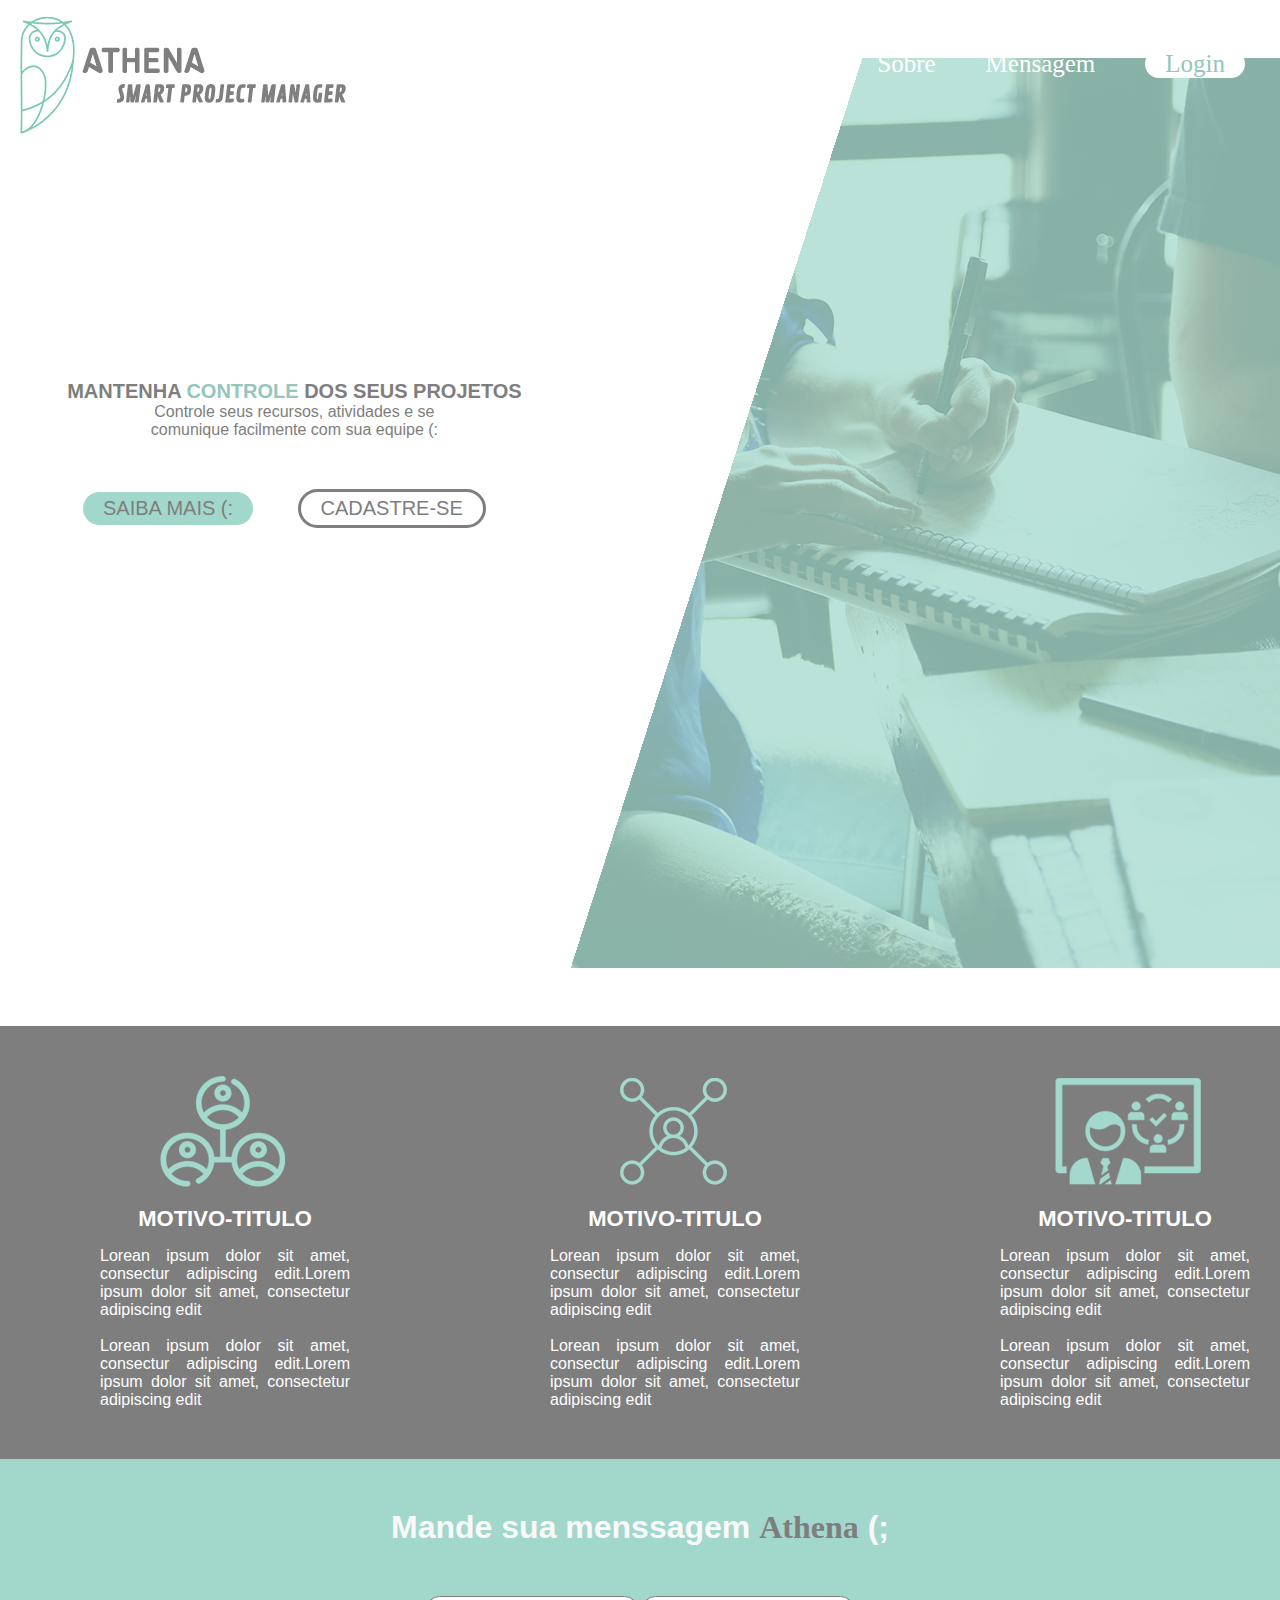
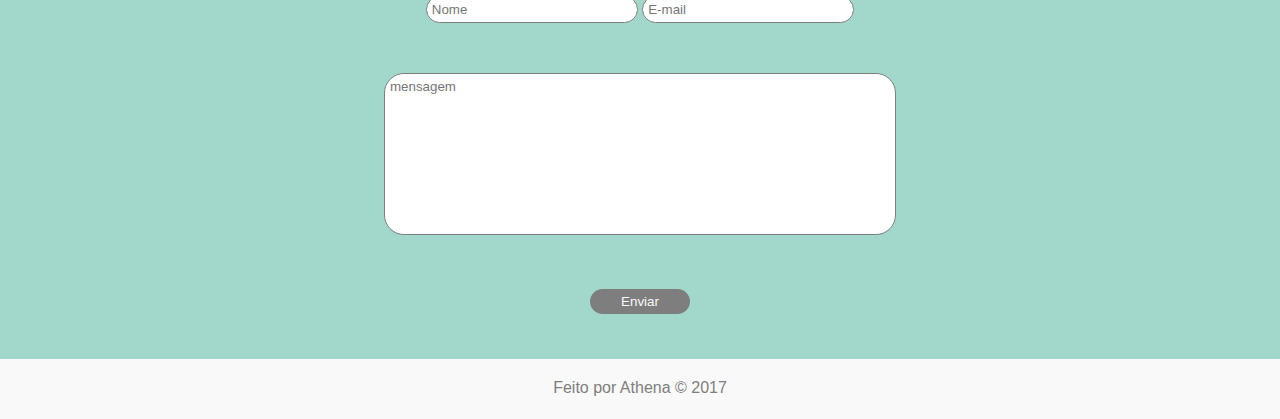
<file: Athena-web-master/index.html>
<!DOCTYPE html>
<html>
  <head>
    <meta charset="utf-8">
    <title>Athena</title>
    <!-- <link href="https://fonts.googleapis.com/css?family=Contrail+One|Roboto" rel="stylesheet"> -->
    <link rel="stylesheet" href="css/main.css">
  </head>
  <body>
    <div class="navegacao">
      <!--nesse css deve ter altura de 150px. background image header-algo.png, background position right e background color white-->
      <div class="logoLanding"> <!-- essa imagem é a logo.landing, que é maior. Faz uma div do tamanho exato da imagem (altura e largura), e usa a imagem como background-image, além do float right -->
      <nav> <!-- float right, os itens devem ser listas. O ultimo item é um botão com border radius 20px -->
        <li><button>Login</button></li>
        <a href = "#mensagem"><li>Mensagem</li></a>
        <li>Sobre</li>
      </nav>
      </div>



      <div class="header"> <!-- altura 550px, mesmo background da navegação. Quero fazer um paralax nele com JS ;D depois colo lá um código de exemplo -->

        <div class="apresentacao"> <!-- faz ocupando 40% da largura tela, com um padding left pra desencostar do canto e text align center.
        Os botões também tem border radius de 20px. se vocÊ sentir necessidade, separa os botões em div (mas acho que não vai precisar. da um padding neles também).
        coloca o titulo como um H1, e coloca um <spam></spam> dentro do que tiver cor azul. a gente trata isso no css -->
        <h1>MANTENHA <span>CONTROLE</span> DOS SEUS PROJETOS</h1>
        <p>Controle seus recursos, atividades e se <br>comunique facilmente com sua equipe (:<p>
          <button class="btn1">SAIBA MAIS (:</button>
          <button class="btn2">CADASTRE-SE</button>
        </div>
      </div>
    </div>


    <section class="sobre" id="sobre"> <!-- no css estiliza a classe, e não o ID. Acho que o display dele é flex inline (coloca qq coisa e olha no inspetor do chrome) -->
      <div class="motivo1"> <!-- display block, acho. OU flex block. Não sei. testa -->
        <div class="motivo1Imagem"> <!-- Mesmo esquema do logo. deixa a imagem como background-image -->

        </div>
        <div class="motivo1texto"><!-- Joga o titulo dentro de uma h4 e o texto dentro de um p -->
          <h4>MOTIVO-TITULO</h4>
          <p> Lorean ipsum dolor sit amet, consectur adipiscing edit.Lorem ipsum dolor sit amet, consectetur adipiscing edit</p>
          <br>
          <p> Lorean ipsum dolor sit amet, consectur adipiscing edit.Lorem ipsum dolor sit amet, consectetur adipiscing edit</p>
        </div>

      </div>

      <div class="motivo2">
        <div class="motivo2Imagem">

        </div>
        <div class="motivo2texto">
            <h4>MOTIVO-TITULO</h4>
            <p> Lorean ipsum dolor sit amet, consectur adipiscing edit.Lorem ipsum dolor sit amet, consectetur adipiscing edit</p>
            <br>
            <p> Lorean ipsum dolor sit amet, consectur adipiscing edit.Lorem ipsum dolor sit amet, consectetur adipiscing edit</p>
        </div>

      </div>

      <div class="motivo3">
        <div class="motivo3Imagem">

        </div>
        <div class="motivo3texto">
            <h4>MOTIVO-TITULO</h4>
            <p> Lorean ipsum dolor sit amet, consectur adipiscing edit.Lorem ipsum dolor sit amet, consectetur adipiscing edit</p>
            <br>
            <p> Lorean ipsum dolor sit amet, consectur adipiscing edit.Lorem ipsum dolor sit amet, consectetur adipiscing edit</p>
        </div>

      </div>
    </section>

    <div class="cadastro" id="mensagem"> <!-- não sabemos o que vai aqui :P só sabemos que o fundo é azul -->

      <h1>Mande sua menssagem <span>Athena</span> (;</h1>
      <form class="" action="index.html" method="post">
          <input type="text" name="" value="" placeholder="Nome" required>
          <input type="text" name="" value="" placeholder="E-mail" required>
	  </form> 
	  <form class="" action="index.html" method="post">
		  <textarea rows="10" name="" value="" placeholder="mensagem" ></textarea>
      </form>
	  <form class="" action="index.html" method="post">
	  <button type="button" name="button">Enviar</button>
	  </form>
    </div>


    <footer class="landing-footer">
      Feito por Athena © 2017
    </footer>
  </body>
</html>
</file>
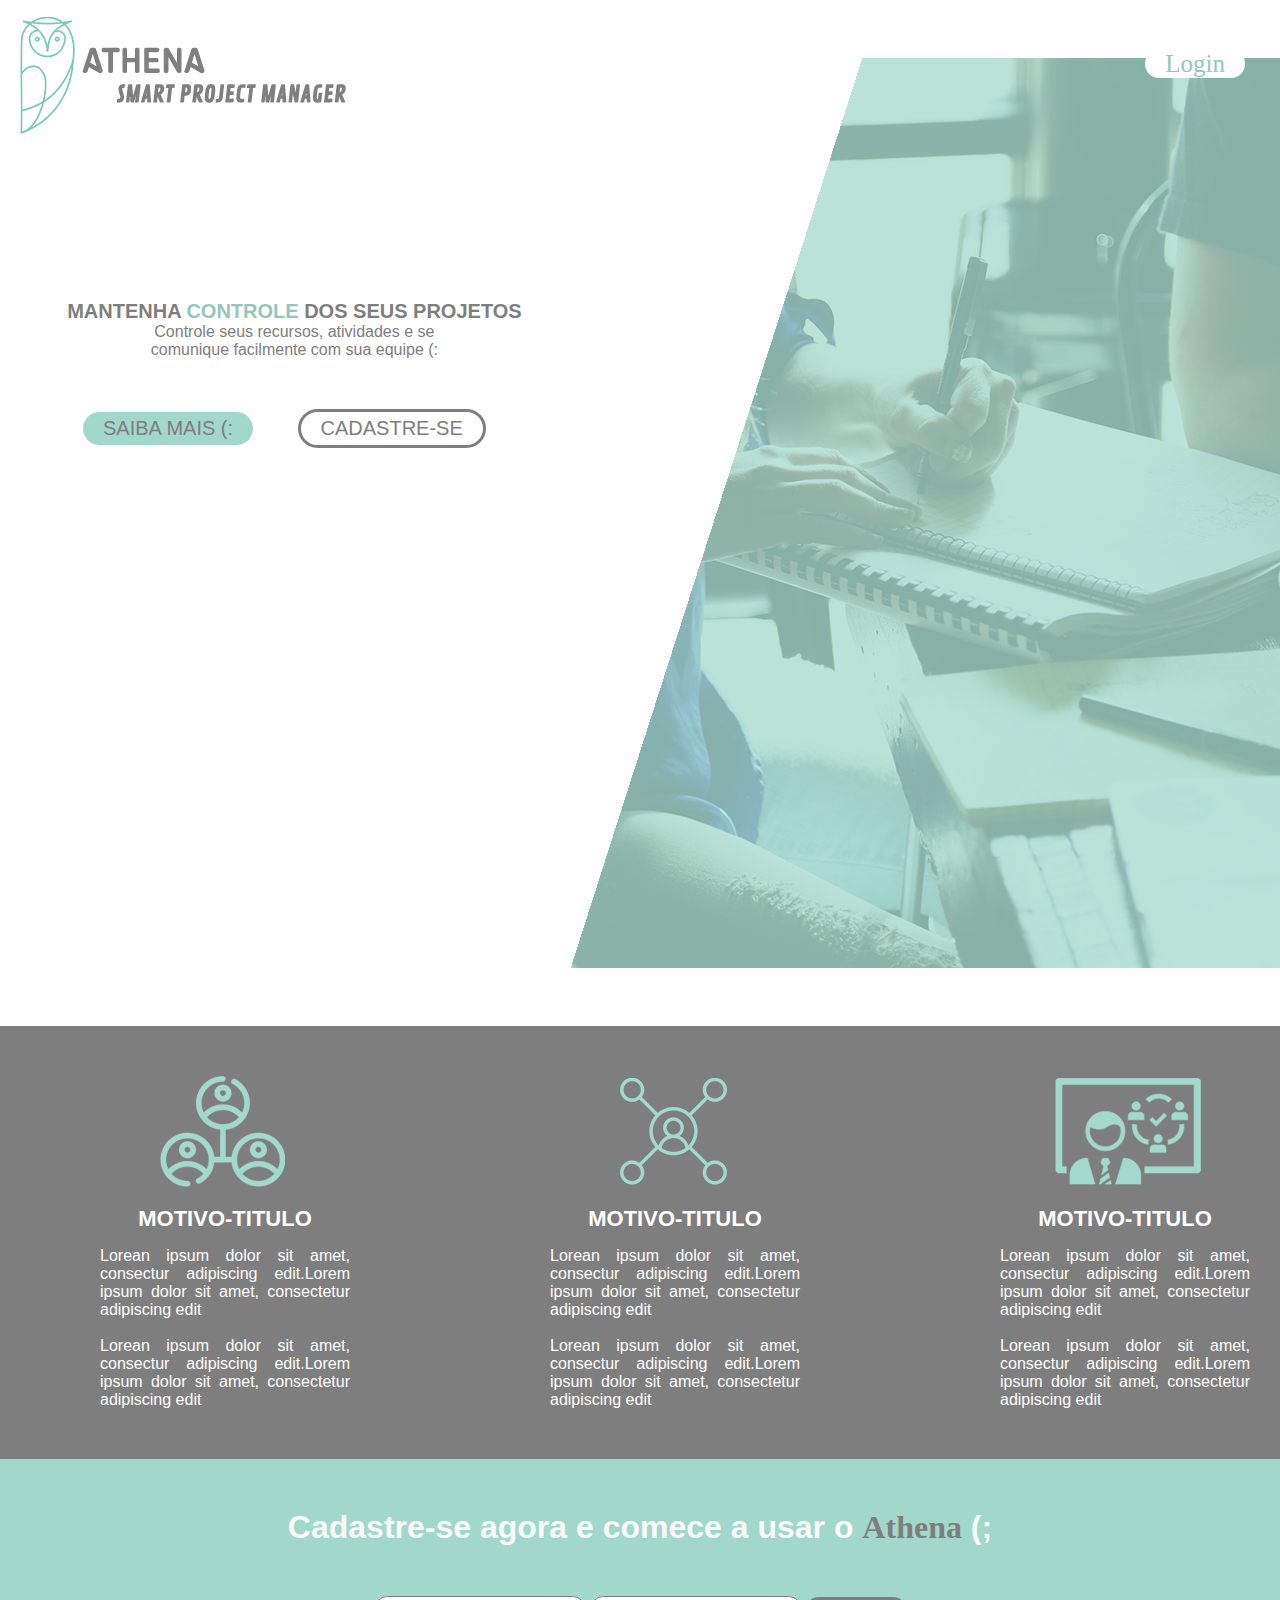
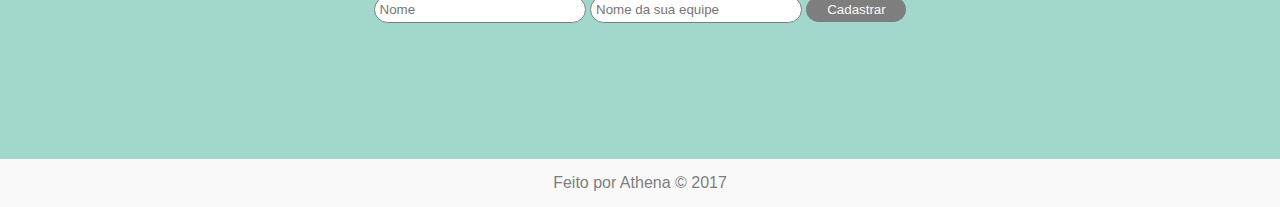
<file: Referencia html/index.html>
<!DOCTYPE html>
<html>
  <head>
    <meta charset="utf-8">
    <title>Athena</title>
    <!-- <link href="https://fonts.googleapis.com/css?family=Contrail+One|Roboto" rel="stylesheet"> -->
    <link rel="stylesheet" href="css/main.css">
  </head>
  <body>
    <div class="navegacao">
      <!--nesse css deve ter altura de 150px. background image header-algo.png, background position right e background color white-->
      <div class="logoLanding"> <!-- essa imagem é a logo.landing, que é maior. Faz uma div do tamanho exato da imagem (altura e largura), e usa a imagem como background-image, além do float right -->
      <nav> <!-- float right, os itens devem ser listas. O ultimo item é um botão com border radius 20px -->
        <li><button>Login</button></li>
      </nav>
      </div>



      <div class="header"> <!-- altura 550px, mesmo background da navegação. Quero fazer um paralax nele com JS ;D depois colo lá um código de exemplo -->

        <div class="apresentacao"> <!-- faz ocupando 40% da largura tela, com um padding left pra desencostar do canto e text align center.
        Os botões também tem border radius de 20px. se vocÊ sentir necessidade, separa os botões em div (mas acho que não vai precisar. da um padding neles também).
        coloca o titulo como um H1, e coloca um <spam></spam> dentro do que tiver cor azul. a gente trata isso no css -->
        <h1>MANTENHA <span>CONTROLE</span> DOS SEUS PROJETOS</h1>
        <p>Controle seus recursos, atividades e se <br>comunique facilmente com sua equipe (:<p>
          <button class="btn1">SAIBA MAIS (:</button>
          <button class="btn2">CADASTRE-SE</button>
        </div>
      </div>
    </div>


    <section class="sobre" id="diferencial"> <!-- no css estiliza a classe, e não o ID. Acho que o display dele é flex inline (coloca qq coisa e olha no inspetor do chrome) -->
      <div class="motivo1"> <!-- display block, acho. OU flex block. Não sei. testa -->
        <div class="motivo1Imagem"> <!-- Mesmo esquema do logo. deixa a imagem como background-image -->

        </div>
        <div class="motivo1texto"><!-- Joga o titulo dentro de uma h4 e o texto dentro de um p -->
          <h4>MOTIVO-TITULO</h4>
          <p> Lorean ipsum dolor sit amet, consectur adipiscing edit.Lorem ipsum dolor sit amet, consectetur adipiscing edit</p>
          <br>
          <p> Lorean ipsum dolor sit amet, consectur adipiscing edit.Lorem ipsum dolor sit amet, consectetur adipiscing edit</p>
        </div>

      </div>

      <div class="motivo2">
        <div class="motivo2Imagem">

        </div>
        <div class="motivo2texto">
            <h4>MOTIVO-TITULO</h4>
            <p> Lorean ipsum dolor sit amet, consectur adipiscing edit.Lorem ipsum dolor sit amet, consectetur adipiscing edit</p>
            <br>
            <p> Lorean ipsum dolor sit amet, consectur adipiscing edit.Lorem ipsum dolor sit amet, consectetur adipiscing edit</p>
        </div>

      </div>

      <div class="motivo3">
        <div class="motivo3Imagem">

        </div>
        <div class="motivo3texto">
            <h4>MOTIVO-TITULO</h4>
            <p> Lorean ipsum dolor sit amet, consectur adipiscing edit.Lorem ipsum dolor sit amet, consectetur adipiscing edit</p>
            <br>
            <p> Lorean ipsum dolor sit amet, consectur adipiscing edit.Lorem ipsum dolor sit amet, consectetur adipiscing edit</p>
        </div>

      </div>
    </section>

    <div class="cadastro" id="cadastro"> <!-- não sabemos o que vai aqui :P só sabemos que o fundo é azul -->

      <h1>Cadastre-se agora e comece a usar o <span>Athena</span> (;</h1>
      <form class="" action="index.html" method="post">
          <input type="text" name="" value="" placeholder="Nome" required>
          <input type="text" name="" value="" placeholder="Nome da sua equipe" required>
        <button type="button" name="button">Cadastrar</button>
      </form>

    </div>

    <footer class="landing-footer">
      Feito por Athena © 2017
    </footer>
  </body>
</html>
</file>
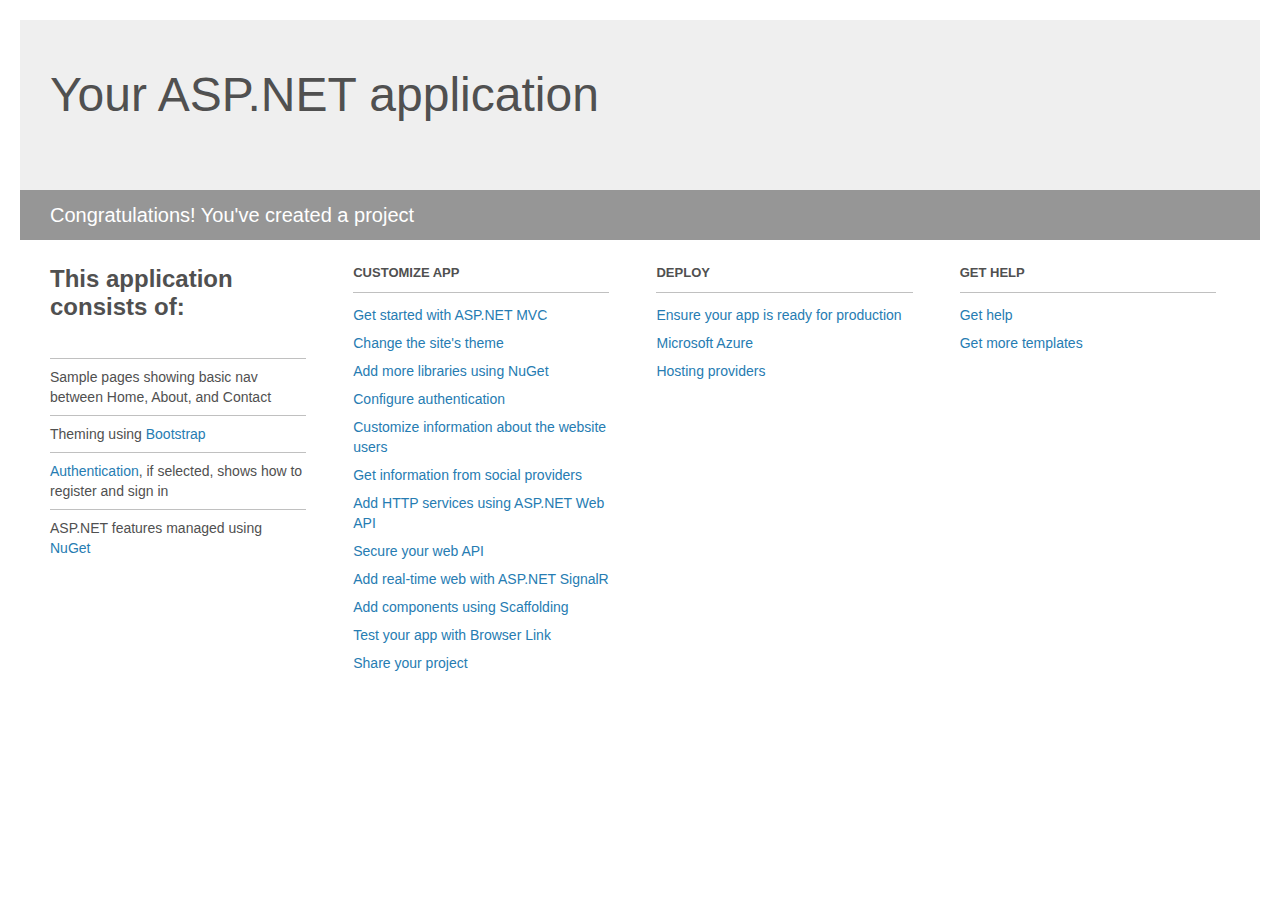
<file: Athena-web/Project_Readme.html>
﻿<!DOCTYPE html>
<html lang="en">
<head>
    <meta charset="utf-8" />
    <title>Your ASP.NET application</title>
    <style>
        body {
            background: #fff;
            color: #505050;
            font: 14px 'Segoe UI', tahoma, arial, helvetica, sans-serif;
            margin: 20px;
            padding: 0;
        }

        #header {
            background: #efefef;
            padding: 0;
        }

        h1 {
            font-size: 48px;
            font-weight: normal;
            margin: 0;
            padding: 0 30px;
            line-height: 150px;
        }

        p {
            font-size: 20px;
            color: #fff;
            background: #969696;
            padding: 0 30px;
            line-height: 50px;
        }

        #main {
            padding: 5px 30px;
        }

        .section {
            width: 21.7%;
            float: left;
            margin: 0 0 0 4%;
        }

            .section h2 {
                font-size: 13px;
                text-transform: uppercase;
                margin: 0;
                border-bottom: 1px solid silver;
                padding-bottom: 12px;
                margin-bottom: 8px;
            }

            .section.first {
                margin-left: 0;
            }

                .section.first h2 {
                    font-size: 24px;
                    text-transform: none;
                    margin-bottom: 25px;
                    border: none;
                }

                .section.first li {
                    border-top: 1px solid silver;
                    padding: 8px 0;
                }

            .section.last {
                margin-right: 0;
            }

        ul {
            list-style: none;
            padding: 0;
            margin: 0;
            line-height: 20px;
        }

        li {
            padding: 4px 0;
        }

        a {
            color: #267cb2;
            text-decoration: none;
        }

            a:hover {
                text-decoration: underline;
            }
    </style>
</head>
<body>

    <div id="header">
        <h1>Your ASP.NET application</h1>
        <p>Congratulations! You've created a project</p>
    </div>

    <div id="main">
        <div class="section first">
            <h2>This application consists of:</h2>
            <ul>
                <li>Sample pages showing basic nav between Home, About, and Contact</li>
                <li>Theming using <a href="http://go.microsoft.com/fwlink/?LinkID=615519">Bootstrap</a></li>
                <li><a href="http://go.microsoft.com/fwlink/?LinkID=615520">Authentication</a>, if selected, shows how to register and sign in</li>
                <li>ASP.NET features managed using <a href="http://go.microsoft.com/fwlink/?LinkID=320756">NuGet</a></li>
            </ul>
        </div>

        <div class="section">
            <h2>Customize app</h2>
            <ul>
                <li><a href="http://go.microsoft.com/fwlink/?LinkID=615541">Get started with ASP.NET MVC</a></li>
                <li><a href="http://go.microsoft.com/fwlink/?LinkID=615523">Change the site's theme</a></li>
                <li><a href="http://go.microsoft.com/fwlink/?LinkID=615524">Add more libraries using NuGet</a></li>
                <li><a href="http://go.microsoft.com/fwlink/?LinkID=615542">Configure authentication</a></li>
                <li><a href="http://go.microsoft.com/fwlink/?LinkID=615526">Customize information about the website users</a></li>
                <li><a href="http://go.microsoft.com/fwlink/?LinkID=615527">Get information from social providers</a></li>
                <li><a href="http://go.microsoft.com/fwlink/?LinkID=615528">Add HTTP services using ASP.NET Web API</a></li>
                <li><a href="http://go.microsoft.com/fwlink/?LinkID=615529">Secure your web API</a></li>
                <li><a href="http://go.microsoft.com/fwlink/?LinkID=615530">Add real-time web with ASP.NET SignalR</a></li>
                <li><a href="http://go.microsoft.com/fwlink/?LinkID=615531">Add components using Scaffolding</a></li>
                <li><a href="http://go.microsoft.com/fwlink/?LinkID=615532">Test your app with Browser Link</a></li>
                <li><a href="http://go.microsoft.com/fwlink/?LinkID=615533">Share your project</a></li>
            </ul>
        </div>

        <div class="section">
            <h2>Deploy</h2>
            <ul>
                <li><a href="http://go.microsoft.com/fwlink/?LinkID=615534">Ensure your app is ready for production</a></li>
                <li><a href="http://go.microsoft.com/fwlink/?LinkID=615535">Microsoft Azure</a></li>
                <li><a href="http://go.microsoft.com/fwlink/?LinkID=615536">Hosting providers</a></li>
            </ul>
        </div>

        <div class="section last">
            <h2>Get help</h2>
            <ul>
                <li><a href="http://go.microsoft.com/fwlink/?LinkID=615537">Get help</a></li>
                <li><a href="http://go.microsoft.com/fwlink/?LinkID=615538">Get more templates</a></li>
            </ul>
        </div>
    </div>

</body>
</html>
</file>
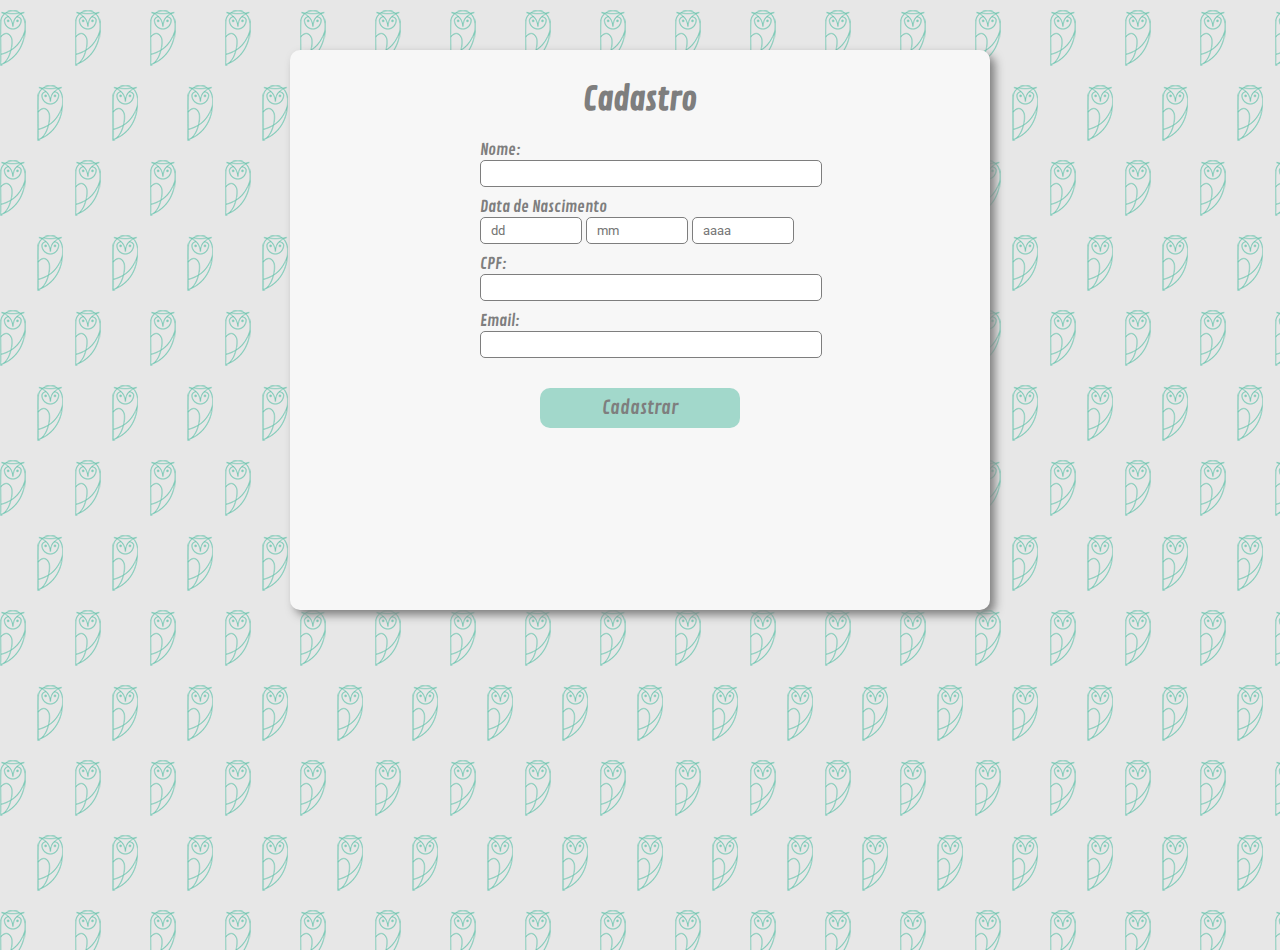
<file: Referencia html/cadastro.html>
<!DOCTYPE html>
<html>
  <head>
    <meta charset="utf-8">
    <link href="https://fonts.googleapis.com/css?family=Contrail+One|Roboto" rel="stylesheet">
    <link rel="stylesheet" href="css/main.css">
    <title>Athena - Smart project manager</title>
  </head>
  <body class="telaCadastro">
    <div class="cadastroCapsula">
      <h1>Cadastro</h1>
      <div class="cadastroCol">
        <p>Nome:</p>
        <input type="text">

        <p>Data de Nascimento</p>
        <input type="text" class="cadastroData" placeholder="dd">
        <input type="text" class="cadastroData" placeholder="mm">
        <input type="text" class="cadastroData" placeholder="aaaa">

        <p>CPF:</p>
        <input type="text">

        <p>Email:</p>
        <input type="email">

        <div class="cadastrobtn">
          <button>Cadastrar</button>
        </div>

      </div>
    </div>


  </body>
</html>
</file>
<file: Athena-web-master/css/main.css>
/*Cores
Azul athena(para Background): #a2d8cb
Azul athena (para textos):  #95c6bb
Branco gelo: #f9f9f9
Cinza escuro: #7e7e7e
Cinza Claro: #e7e7e7

Verde atividades: #a7d8a2
Roxo atividades: #ada2d8
Laranja Atividades: #d8bea2

*/

/*
fontes:
    font-family: 'Roboto', sans-serif;
    font-family: 'Contrail One', cursive;
*/

@font-face {
  font-family: 'Roboto', sans-serif;
  src: url('../fonte/Roboto-Regular.ttf');
  font-style: normal;
  font-weight: 400;
}

@font-face {
  font-family: 'Contrail One', cursive;
  src: url('../fonte/ContrailOne-Regular.ttf');
  font-style: normal;
  font-weight: 400;
}

*{
  margin:0;
  padding: 0;
  font-family: 'Roboto', sans-serif;
  color: #7e7e7e;
}

html{
  height: 100%;
}

body{
  height: 100%;
}

li{
  text-decoration: none;
}

a{
  text-decoration: none;
}

/*
* Landing
*/

.navegacao{
  height: 114%;
  background-image: url("../img/header-img.png");
  background-repeat: no-repeat;
  background-position: right;
  background-color: white;
  display:block;
}

.logoLanding{
  margin-left: 20px;
  height: 150px;
  background-image: url("../img/logoLanding.png");
  background-repeat: no-repeat;
  background-position: left;

}

.navegacao nav li{
  margin: 50px 25px 0px 25px;
  float: right;
  list-style-type: none;
  color: white;
  font-family: 'Roboto', sans-serif;
  font-family: 'Contrail One', cursive;
  font-size: 25px;
}

.navegacao nav li button{
  border-radius: 20px;
  background-color: white;
  border: none;
  color: #95c6bb;
  font-family: 'Roboto', sans-serif;
  font-family: 'Contrail One', cursive;
  font-size: 25px;
  padding: 0px 20px 0px 20px;
  margin-right: 10px;
}

.header{
  height: 550px;
}

.apresentacao{
  width: 40%;
  float: left;
  margin-left: 3%;
  margin-top: 18%;
  text-align: center;
}

.btn1{
  background-color: #a2d8cb;
  border: none;
  border-radius: 20px;
  padding: 5px 20px 5px 20px;
  font-size: 20px;
  margin: 50px 20px 0px 0px;
}

.btn2{
  background-color: transparent;
  border: solid;
  border-radius: 20px;
  padding: 5px 20px 5px 20px;
  font-size: 20px;
  margin: 50px 20px 0px 20px;
}

.header h1{
  font-size: 20px;
}

.header h1 span{
  color: #95c6bb;
}

.sobre{
  background-color: #7e7e7e;
  display: inline-flex;
  width: 100%
}

.sobre h4{
  color: white;
  text-align: center;
  font-size: 22px;
  padding-bottom: 15px;
}

.sobre p{
  color: white;
}

.motivo1{
  display: block;
  height: 100%;
  width: 100%;
  text-align: center;
  margin: 30px 100px 50px 100px;
}

.motivo1Imagem{
  background-image: url("../img/motivo1.png");
  background-repeat: no-repeat;
  height: 150px;
  width: 150px;
  background-position: left;
  display: flex;
  margin-left:60px;

}

.motivo1texto{
  width: 250px;
  text-align: justify;
}

.motivo2{
  display: block;
  height: 100%;
  width: 100%;
  text-align: justify;
  margin: 30px 100px 10px 100px;
}


.motivo2Imagem{
  background-image: url("../img/motivo2.png");
  background-repeat: no-repeat;
  height: 150px;
  width: 150px;
  background-position: left;
  display: block;
  margin-left: 70px;
}

.motivo2texto{
  width: 250px;
}

.motivo3{
  display: block;
  height: 100%;
  width: 100%;
  text-align: justify;
  margin: 30px 100px 10px 100px;
}


.motivo3Imagem{
  background-image: url("../img/motivo3.png");
  background-repeat: no-repeat;
  height: 150px;
  width: 150px;
  background-position: left;
  display: flex;
  margin-left:55px;
}

.motivo3texto{
  width: 250px;
}

.cadastro{
  background-color: #a2d8cb;
  height: 500px;
  width: 100%;
  text-align: center;
}

.cadastro h1{
  padding-top: 50px;
  color: #f9f9f9;
}

.cadastro h1 span{
  font-family: 'Contrail One', cursive;
  color: #7e7e7e;
}

.cadastro form{
  margin: 50px;
}

.cadastro input[type="text"]{
  width: 200px;
  border: 1px solid #7e7e7e;
  border-radius: 20px;
  padding: 5px;
}

.cadastro button{
  width: 100px;
  background-color: #7e7e7e;
  border-radius: 20px;
  padding: 5px;
  color: #f9f9f9;
  border: none;
}

.cadastro textarea{
	width: 500px;
	border: 1px solid #7e7e7e;
	border-radius: 20px;
	padding: 5px;
	resize: none;
}

.landing-footer{
	padding-top: 20px;
	height: 40px;
	text-align: center;
	background-color: #f9f9f9;
	color: #7e7e7e;
}

/*
  Tela do Usuário
*/
.interfaceNav{
  height: 105px;
  width: 100%;
  background-color: #e7e7e7;
  box-shadow: 2px 2px 10px #7e7e7e;
  display: flex;
  justify-content: space-between;
  align-items: center;
}
.navInterface{
  padding-right: 15px;
  display: flex;
  align-items: center;
}

.logoInterface{
  width: 202px;
  height: 73px;
  padding-left: 15px;
}

.fotoUsuario{
  width: 68px;
  height: 86px;
}

.dadosUsuario{
  padding-left: 5px;
}

.dadosUsuario p span{
  font-weight: bold;
  font-size: 1.2em;
}

.conteudoInterface{
  display: flex;
  min-height: 560px;
  z-index: 99;
}

.menuLateral{
  width: 15%;
  background-color: #e7e7e7;
  display: flex;
  flex-direction: column;
  justify-content: space-between;
  padding: 10px 2%;
  font-family: 'Contrail One', cursive;
}

.telaConteudo{
  width: 85%;
  background-color: #f9f9f9;
}

.featureProjeto{
  height: 38px;
  padding-left: 45px;
  background-image: url("../img/projetos.png");
  background-repeat: no-repeat;
  display: flex;
  align-items: center;

  font-family: 'Contrail One', cursive;
  font-size: 1.4em;
}

#listaProjetos{
  padding-left: 55px;
  display: none;
  font-family: 'Roboto', sans-serif;
  font-family: 'Contrail One', cursive;
}
#listaProjetos ul li{
  color: #95c6bb;
  font-family: 'Contrail One', cursive;
  padding: 2px;
}

.mensagemUsuario{
  height: 38px;
  padding-left: 45px;
  background-image: url("../img/mensagem.png");
  background-repeat: no-repeat;
  display: flex;
  align-items: center;

  font-family: 'Contrail One', cursive;
  font-size: 1.4em;
}

.downloadUsuario{
  height: 38px;
  padding-left: 45px;
  background-image: url("../img/download.png");
  background-repeat: no-repeat;
  display: flex;
  align-items: center;

  font-family: 'Contrail One', cursive;
  font-size: 1.4em;

  margin-top: 10px;
}

/*
  Detalhe de projeto
*/

#telaConteudo{
  padding: 30px 30px 0 30px;
  display: none;
}

.telaConteudo h1{
  font-family: 'Contrail One', cursive;
  color: #95c6bb;
}

.timeline{
  padding-top: 30px;
  width:848px;
  margin: auto;
}
.tlDatas{
  display: flex;
  font-family: 'Contrail One', cursive;
  color: #7e7e7e;
}

.tlDataComeco{
  flex-grow: 1;
  text-align: left;
  font-family: 'Contrail One', cursive;
}

.tlDataFinal{
  flex-grow: 1;
  text-align: right;
  font-family: 'Contrail One', cursive;
}

.tlImagem{

}
.tlHoje{

}

.tlHojeNav{
  display: flex;
  flex-direction: column;
  width: 60px;
}
.setaCima{
  margin: 0 auto;
}

.tlHojeData{
  text-align: center;
}

.tlHojeData p{
  font-family: 'Contrail One', cursive;
  color: #95c6bb;
}

.grupoAtividades{
  display: flex;
  flex-direction: column;
  padding: 20px 0;
}

.unidadeAtividade{
  display: flex;
  width: 80%;
  margin: 5px auto;
  flex-wrap: wrap;
}

.atvCor{
  width: 5%;
  background-color: aquamarine;
  padding: 10px 0;
}

.atvDescricao{
  width: 65%;
  background-color: #e7e7e7;
  padding: 10px 0;
  font-family: 'Contrail One', cursive;
}

.atvDescricao p{
  font-family: 'Contrail One', cursive;
}

.atvDescricao p span{
  color: #95c6bb;
}

.atvResponsavel{
  width: 30%;
  background-color: #7e7e7e;
  padding: 10px 0;
}

.atvResponsavel p{
  color: #e7e7e7;
  font-family: 'Contrail One', cursive;
  text-align: center;
}

.detalheAtividade{
  background-color: #7e7e7e;
  color: #f9f9f9;
  width: 100%;
  padding: 10px;
  display: none;
}

.subatividades{
  width: 100%;
}

.subatividades p{
  color: #f9f9f9;
}

.subatividades p span{
  font-weight: bold;
  color: #f9f9f9;
}

.tabelasAtividades{
  display: flex;
  color: #f9f9f9;
  justify-content: space-between;
}

.tabelasAtividades table{
  width: 100%;
  color: #f9f9f9;
  text-align: center;
}

.tabelasAtividades th{
  color: #f9f9f9;
  /*text-align: center;*/
}

.tabelasAtividades tr{
  color: #f9f9f9;
}

.tabelasAtividades td{
  color: #f9f9f9;
  /*text-align: center;*/
}

.tblBlue{
  color: #95c6bb !important;
}

.tblBlue span{
  color: #95c6bb !important;
  font-weight: bold;
}

.tblTotal{
  font-weight: bold !important;
  text-align: right !important;
  text-transform: uppercase !important;
}

.tabelaRisco{
  width: 40%;
  color: #f9f9f9;
}

.tabelaRecurso{
  width: 40%;
  color: #f9f9f9;
}
</file>
<file: Referencia html/css/main.css>
/*Cores
Azul athena(para Background): #a2d8cb
Azul athena (para textos):  #95c6bb
Branco gelo: #f9f9f9
Cinza escuro: #7e7e7e
Cinza Claro: #e7e7e7

Verde atividades: #a7d8a2
Roxo atividades: #ada2d8
Laranja Atividades: #d8bea2

*/

/*
fontes:
    font-family: 'Roboto', sans-serif;
    font-family: 'Contrail One', cursive;
*/

@font-face {
  font-family: 'Roboto', sans-serif;
  src: url('../fonte/Roboto-Regular.ttf');
  font-style: normal;
  font-weight: 400;
}

@font-face {
  font-family: 'Contrail One', cursive;
  src: url('../fonte/ContrailOne-Regular.ttf');
  font-style: normal;
  font-weight: 400;
}

*{
  margin:0;
  padding: 0;
  font-family: 'Roboto', sans-serif;
  color: #7e7e7e;
}

html{
  height: 100%;
}

body{
  height: 100%;
  background-color: #e7e7e7;
}

li{
  text-decoration: none;
}

a{
  text-decoration: none;
}

/*************************
* Landing
*************************/

.navegacao{
  height: 114%;
  background-image: url("../img/header-img.png");
  background-repeat: no-repeat;
  background-position: right;
  background-color: white;
  display:block;
}

.logoLanding{
  margin-left: 20px;
  height: 150px;
  background-image: url("../img/logoLanding.png");
  background-repeat: no-repeat;
  background-position: left;

}

.navegacao nav li{
  margin: 50px 25px 0px 25px;
  float: right;
  list-style-type: none;
  color: white;
  font-family: 'Roboto', sans-serif;
  font-family: 'Contrail One', cursive;
  font-size: 25px;
}

.navegacao nav li button{
  border-radius: 20px;
  background-color: white;
  border: none;
  color: #95c6bb;
  font-family: 'Roboto', sans-serif;
  font-family: 'Contrail One', cursive;
  font-size: 25px;
  padding: 0px 20px 0px 20px;
  margin-right: 10px;
}

.header{
  height: 550px;
}

.apresentacao{
  width: 40%;
  float: left;
  margin-left: 3%;
  margin-top: 150px;;
  text-align: center;
}

.btn1{
  background-color: #a2d8cb;
  border: none;
  border-radius: 20px;
  padding: 5px 20px 5px 20px;
  font-size: 20px;
  margin: 50px 20px 0px 0px;
}

.btn2{
  background-color: transparent;
  border: solid;
  border-radius: 20px;
  padding: 5px 20px 5px 20px;
  font-size: 20px;
  margin: 50px 20px 0px 20px;
}

.header h1{
  font-size: 20px;
}

.header h1 span{
  color: #95c6bb;
}

.sobre{
  background-color: #7e7e7e;
  display: inline-flex;
  width: 100%
}

.sobre h4{
  color: white;
  text-align: center;
  font-size: 22px;
  padding-bottom: 15px;
}

.sobre p{
  color: white;
}

.motivo1{
  display: block;
  height: 100%;
  width: 100%;
  text-align: center;
  margin: 30px 100px 50px 100px;
}

.motivo1Imagem{
  background-image: url("../img/motivo1.png");
  background-repeat: no-repeat;
  height: 150px;
  width: 150px;
  background-position: left;
  display: flex;
  margin-left:60px;

}

.motivo1texto{
  width: 250px;
  text-align: justify;
}

.motivo2{
  display: block;
  height: 100%;
  width: 100%;
  text-align: justify;
  margin: 30px 100px 10px 100px;
}


.motivo2Imagem{
  background-image: url("../img/motivo2.png");
  background-repeat: no-repeat;
  height: 150px;
  width: 150px;
  background-position: left;
  display: block;
  margin-left: 70px;
}

.motivo2texto{
  width: 250px;
}

.motivo3{
  display: block;
  height: 100%;
  width: 100%;
  text-align: justify;
  margin: 30px 100px 10px 100px;
}


.motivo3Imagem{
  background-image: url("../img/motivo3.png");
  background-repeat: no-repeat;
  height: 150px;
  width: 150px;
  background-position: left;
  display: flex;
  margin-left:55px;
}

.motivo3texto{
  width: 250px;
}

.cadastro{
  background-color: #a2d8cb;
  height: 300px;
  width: 100%;
  text-align: center;
}

.cadastro h1{
  padding-top: 50px;
  color: #f9f9f9;
}

.cadastro h1 span{
  font-family: 'Contrail One', cursive;
  color: #7e7e7e;
}

.cadastro form{
  margin: 50px;
}

.cadastro input[type="text"]{
  width: 200px;
  border: 1px solid #7e7e7e;
  border-radius: 20px;
  padding: 5px;
}

.cadastro button{
  width: 100px;
  background-color: #7e7e7e;
  border-radius: 20px;
  padding: 5px;
  color: #f9f9f9;
  border: none;
}

.landing-footer{
  padding: 15px;
  text-align: center;
  background-color: #f9f9f9;
  color: #7e7e7e;
}

/*************************
  Tela do Usuário
**************************/
.interfaceNav{
  height: 105px;
  width: 100%;
  background-color: #e7e7e7;
  box-shadow: 2px 2px 10px #7e7e7e;
  display: flex;
  justify-content: space-between;
  align-items: center;
}
.navInterface{
  padding-right: 15px;
  display: flex;
  align-items: center;
}

.logoInterface{
  width: 202px;
  height: 73px;
  padding-left: 15px;
}

.fotoUsuario{
  width: 68px;
  height: 86px;
}

.dadosUsuario{
  padding-left: 5px;
}

.dadosUsuario p span{
  font-weight: bold;
  font-size: 1.2em;
}

.menuUsuario{
  width: 200px;
  right: 2px;
  margin-top: 180px;
  background-color: #e7e7e7;
  position: absolute;
  display: none;
}

.menuUsuario hr{
  width: 180px;
  margin: 0 auto;
  border: 1px solid #a2d8cb;
  background-color: #a2d8cb;
}

.menuUsuario ul{
  list-style-type: none;
}

.menuUsuario ul li{
  padding: 5px;
}

.conteudoInterface{
  display: flex;
  min-height: 560px;
}

.menuLateral{
  width: 15%;
  background-color: #e7e7e7;
  display: flex;
  flex-direction: column;
  justify-content: space-between;
  padding: 10px 2%;
  font-family: 'Contrail One', cursive;
}

.telaConteudo{
  width: 85%;
  background-color: #f9f9f9;
}

.enviarMensagem{
  text-align: center;
}

.enviarMensagem button{
  font-family: 'Contrail One', cursive;
  background-color: #a2d8cb;
  border: none;
  width: 200px;
  height: 40px;
  font-size: 1.2rem;
  border-radius: 10px;
  cursor: pointer;
}

.featureProjeto{
  height: 38px;
  padding-left: 45px;
  background-image: url("../img/projetos.png");
  background-repeat: no-repeat;
  display: flex;
  align-items: center;

  font-family: 'Contrail One', cursive;
  font-size: 1.4em;
}

.listaProjetos{
  padding-left: 55px;
}
.listaProjetos ul li{
  color: #95c6bb;
  font-family: 'Contrail One', cursive;
  padding: 2px;
}

.mensagemUsuario{
  height: 38px;
  padding-left: 45px;
  background-image: url("../img/mensagem.png");
  background-repeat: no-repeat;
  display: flex;
  align-items: center;

  font-family: 'Contrail One', cursive;
  font-size: 1.4em;
}

.downloadUsuario{
  height: 38px;
  padding-left: 45px;
  background-image: url("../img/download.png");
  background-repeat: no-repeat;
  display: flex;
  align-items: center;

  font-family: 'Contrail One', cursive;
  font-size: 1.4em;

  margin-top: 10px;
}

/*************************
  Detalhe de projeto
**************************/

.telaConteudo{
  padding: 30px 30px 0 30px;
}

.telaConteudo h1{
  font-family: 'Contrail One', cursive;
  color: #95c6bb;
}

.timeline{
  padding-top: 30px;
  width:848px;
  margin: auto;
}
.tlDatas{
  display: flex;
  font-family: 'Contrail One', cursive;
  color: #7e7e7e;
}

.tlDataComeco{
  flex-grow: 1;
  text-align: left;
  font-family: 'Contrail One', cursive;
}

.tlDataFinal{
  flex-grow: 1;
  text-align: right;
  font-family: 'Contrail One', cursive;
}

.tlImagem{
  margin-bottom: 50px;
}
.tlHoje{

}

.tlHojeNav{
  display: flex;
  flex-direction: column;
  width: 60px;
}
.setaCima{
  margin: 0 auto;
}

.tlHojeData{
  text-align: center;
}

.tlHojeData p{
  font-family: 'Contrail One', cursive;
  color: #95c6bb;
}

.grupoAtividades{
  display: flex;
  flex-direction: column;
  padding: 20px 0;
}

.unidadeAtividade{
  display: flex;
  width: 80%;
  margin: 5px auto;
  flex-wrap: wrap;
}

.atvCor{
  width: 5%;
  background-color: aquamarine;
  padding: 10px 0;
}

.atvDescricao{
  width: 65%;
  background-color: #e7e7e7;
  padding: 10px 0;
  font-family: 'Contrail One', cursive;
}

.atvDescricao p{
  font-family: 'Contrail One', cursive;
}

.atvDescricao p span{
  color: #95c6bb;
}

.atvResponsavel{
  width: 30%;
  background-color: #7e7e7e;
  padding: 10px 0;
}

.atvResponsavel p{
  color: #e7e7e7;
  font-family: 'Contrail One', cursive;
  text-align: center;
}

.detalheAtividade{
  background-color: #7e7e7e;
  color: #f9f9f9;
  width: 100%;
  padding: 10px;
  display: block;
}

.subatividades{
  width: 100%;
}

.subatividades p{
  color: #f9f9f9;
}

.subatividades p span{
  font-weight: bold;
  color: #f9f9f9;
}

.tabelasAtividades{
  display: flex;
  color: #f9f9f9;
  justify-content: space-between;
}

.tabelasAtividades table{
  width: 100%;
  color: #f9f9f9;
  text-align: center;
}

.tabelasAtividades th{
  color: #f9f9f9;
  /*text-align: center;*/
}

.tabelasAtividades tr{
  color: #f9f9f9;
}

.tabelasAtividades td{
  color: #f9f9f9;
  /*text-align: center;*/
}

.tblBlue{
  color: #95c6bb !important;
}

.tblBlue span{
  color: #95c6bb !important;
  font-weight: bold;
}

.tblTotal{
  font-weight: bold !important;
  text-align: right !important;
  text-transform: uppercase !important;
}

.tabelaRisco{
  width: 40%;
  color: #f9f9f9;
}

.tabelaRecurso{
  width: 40%;
  color: #f9f9f9;
}

/*************************
Tela de mensagem
*************************/

.mensagemMenu{
  display: flex;
  justify-content: space-around;
  margin: 20px auto;
}

.mensagemPonteiro{
  background-image: url('../img/setaDireita.png');
  width:10px;
  height: 13px;
  background-repeat: no-repeat;
  margin-right: 10px;
}

.mensagemLink{
  display: flex;
  align-items: center;
  text-decoration: underline;
}

.mensagemConteudo{
  width: 80%;
  margin: 0 auto;
  background-color: #f9f9f9;
}

.mensagemCabecalho{
  background-color: #7e7e7e;
  height: 40px;
  width: 100%;
  display: flex;
  align-items: center;
  padding: 5px;
}

.mensagemCabecalho h3{
  color: #f9f9f9;
}

.mensagemCabecalho h3 a{
  color: #95c6bb;
}

.remetente{
  width: 25%;
}

.funcao{
  width: 25%;
}

.assunto{
  width:50%;
}

.mensagemUnidade{
 display: flex;
 align-items: center;
 height: 20px;
 padding: 5px;
 width: 100%;
 cursor: pointer;
}

.nao-lidas{
 font-weight: bold;
}

.mensagemUnidade:nth-child(2n){
  background-color: #e7e7e7;
}

/*******************
Modais das telas de mensagem
*********************/

.modal {
  display: none;
  position: fixed;
  z-index: 1;
  padding-top: 50px;
  left: 0;
  top: 0;
  width: 100%;
  height: 100%;
  overflow: auto;
  background-color: rgb(0,0,0);
  background-color: rgba(0,0,0,0.7);
}

/* The Close Button */
.close {
    color: #f9f9f9;
    float: right;
    font-size: 28px;
    font-weight: bold;
    padding-right: 20px;
}

.close:hover,
.close:focus {
    color: #95c6bb;
    text-decoration: none;
    cursor: pointer;
}

.modalConteudo {
  background-color: #fefefe;
  margin: 0 auto;
  border: 1px solid #888;
  width: 80%;
}

.modalTitulo{
  width: 100%;
  height: 40px;
  background-color: #7e7e7e;
  color: #f9f9f9;
  font-family: 'Contrail One', cursive;
  font-size: 1.5rem;
  text-align: center;
  padding-top: 5px;
}

.modalCorpo{
  padding: 20px 50px;
  font-size: 1.2rem;
  max-height: 500px;
  overflow: auto;
}

.modalCabecalho{
  display: flex;
  flex-wrap: wrap;
}

.modal-1-3{
  width: 33%;
  padding: 10px 0;
}

.modal-1-3 span{
  font-family: 'Contrail One', cursive;
}

.modal-1-2{
  width: 50%;
  padding: 10px 0;
}

.modal-1-2 span{
  font-family: 'Contrail One', cursive;
}

.modal-1{
  padding: 10px 0;
  width: 100%;
}

.modal-1 span{
  font-family: 'Contrail One', cursive;
}

.modalMsgTitulo{
  font-family: 'Contrail One', cursive;
  width: 100%;
  padding: 10px 0;
}

.modal-msg{
  padding: 10px 10px;
  text-align: justify;
  line-height: 30px;
}

.modal-msg span {
  padding-left: 30px;
}

.modal-btn{
  display: flex;
  justify-content: space-around;
  margin-top: 20px;
}

.modal-btn button{
  font-family: 'Contrail One', cursive;
  background-color: #a2d8cb;
  border: none;
  width: 200px;
  height: 40px;
  font-size: 1.2rem;
  border-radius: 10px;
  cursor: pointer;
}

select.modalSelect{
  border: 1px solid #7e7e7e;
  border-radius: 5px;
  padding: 5px 10px;
  width: 80%;
  background-color: #fff;
}

.modal input[type="text"]{
  border: 1px solid #7e7e7e;
  border-radius: 5px;
  padding: 5px 10px;
  width: 70%;
}

.modal-1 input[type="text"]{
  width: 83%;
}

.modal textarea{
  width: 100%;
  height: 150px;
  padding: 12px 20px;
  box-sizing: border-box;
  border: 1px solid #7e7e7e;
  border-radius: 5px;
  resize: none;
}

/*********************
Tela de cadastro
**********************/

.telaCadastro{
  background-image: url('../img/corujabg.png');
}

.cadastroCapsula{
  width: 50%;
  height: 500px;
  background-color: #f7f7f7;
  margin: 50px auto;
  border-radius: 10px;
  box-shadow: 5px 5px 10px #7e7e7e;
  padding: 30px;
  color: #7e7e7e;
}

.cadastroCapsula h1{
  text-align: center;
  font-family: 'Contrail One', cursive;
  margin-bottom: 20px;
}

.cadastroCol{
  width: 50%;
  margin: 0 25%;
}

.cadastroCol p{
  width: 50%;
  font-family: 'Contrail One', cursive;
}

.cadastroData{
  width: 33%;
}

.cadastroCol input[type="text"]{
  border: 1px solid #7e7e7e;
  border-radius: 5px;
  padding: 5px 10px;
  width: 100%;
  margin-bottom: 10px;
}

.cadastroCol input[type="email"]{
  border: 1px solid #7e7e7e;
  border-radius: 5px;
  padding: 5px 10px;
  width: 100%;
  margin-bottom: 10px;
}

.modal-1 input[type="password"]{
  border: 1px solid #7e7e7e;
  border-radius: 5px;
  padding: 5px 10px;
  width: 90%;
  margin: 0 auto 10px;
}

input[type="text"].cadastroData{
  width: 25%;
}

.cadastrobtn{
  text-align: center;
  margin-top: 20px;
}

.cadastroCol button{
  font-family: 'Contrail One', cursive;
  background-color: #a2d8cb;
  border: none;
  width: 200px;
  height: 40px;
  font-size: 1.2rem;
  border-radius: 10px;
  cursor: pointer;
}

#loginSenha .modalConteudo{
  width: 30%;
  text-align: center;
}

#loginSenha .modal-btn{
  flex-wrap: wrap;
  margin-top: 0;
  margin-bottom: 10px;
}

#loginSenha .modal-btn button{
  margin: 5px;
}

/*Cores
Azul athena(para Background): #a2d8cb
Azul athena (para textos):  #95c6bb
Branco gelo: #f9f9f9
Cinza escuro: #7e7e7e
Cinza Claro: #e7e7e7

Verde atividades: #a7d8a2
Roxo atividades: #ada2d8
Laranja Atividades: #d8bea2

*/

/*
fontes:
    font-family: 'Roboto', sans-serif;
    font-family: 'Contrail One', cursive;
*/
</file>
